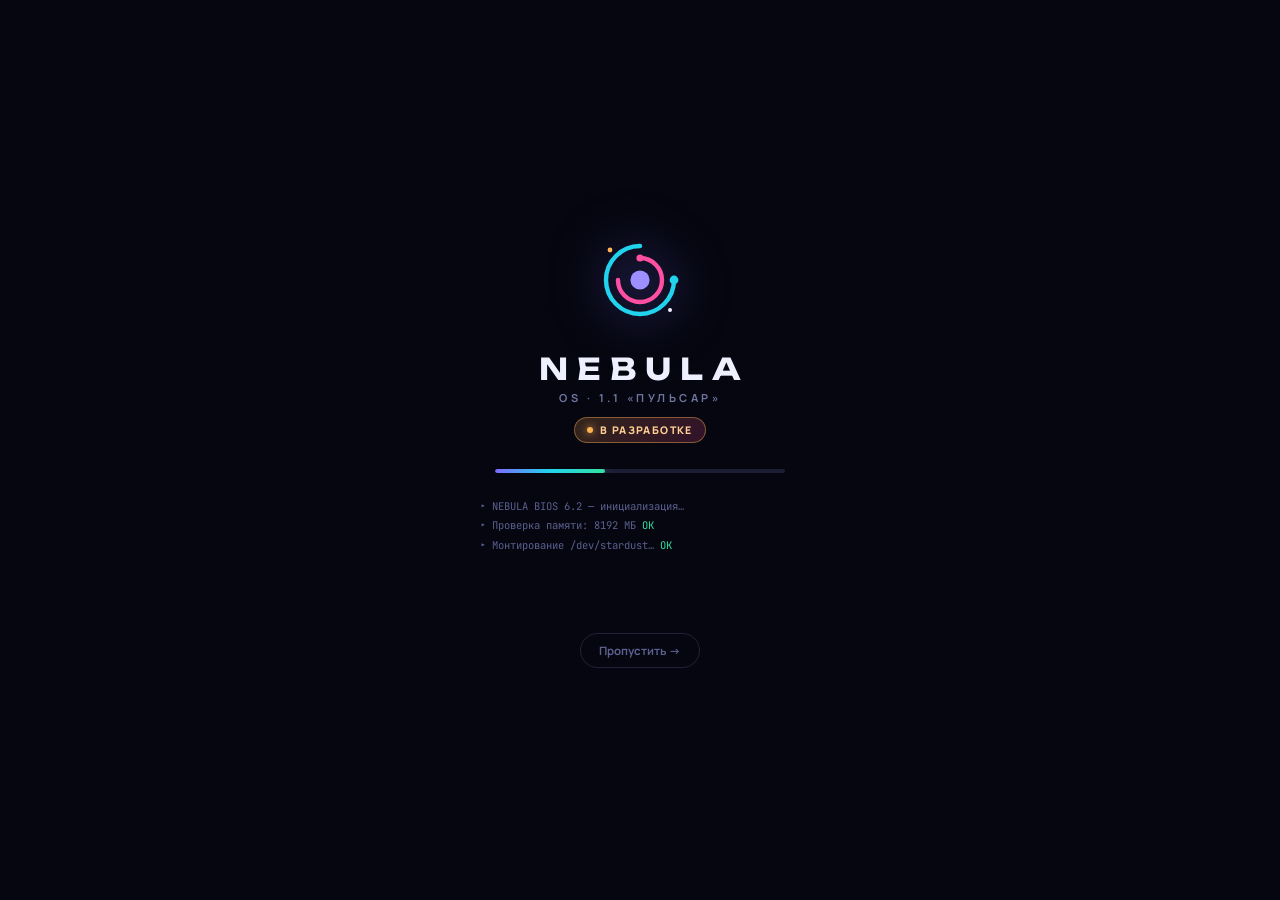
<file: index.html>
<!DOCTYPE html>
<html lang="ru" class="dark">
<head>
<meta charset="UTF-8">
<meta name="viewport" content="width=device-width, initial-scale=1.0, viewport-fit=cover, maximum-scale=1.0, user-scalable=no">
<title>NEBULA OS 1.1 — веб-операционная система</title>
<meta name="theme-color" content="#05060f">
<meta name="mobile-web-app-capable" content="yes">
<meta name="apple-mobile-web-app-capable" content="yes">
<meta name="apple-mobile-web-app-status-bar-style" content="black-translucent">
<meta name="apple-mobile-web-app-title" content="NEBULA">
<meta name="description" content="NEBULA OS — операционная система внутри браузера: окна, файлы, терминал, музыка и сапёр. Версия 1.1 в разработке.">
<link rel="manifest" href="manifest.webmanifest">
<link rel="apple-touch-icon" id="appleIcon" href="icons/nebula.svg">
<link rel="icon" href="data:image/svg+xml,%3Csvg xmlns='http://www.w3.org/2000/svg' viewBox='0 0 24 24'%3E%3Ccircle cx='12' cy='12' r='2.6' fill='%237c6bff'/%3E%3Cpath d='M20.5 12a8.5 8.5 0 1 1-8.5-8.5' stroke='%2322d3ee' stroke-width='1.6' fill='none' stroke-linecap='round'/%3E%3Cpath d='M12 6.5A5.5 5.5 0 1 1 6.5 12' stroke='%23ff4fa3' stroke-width='1.4' fill='none' stroke-linecap='round'/%3E%3C/svg%3E">
<link rel="preconnect" href="https://fonts.googleapis.com">
<link rel="preconnect" href="https://fonts.gstatic.com" crossorigin>
<link href="https://fonts.googleapis.com/css2?family=Unbounded:wght@300;500;700&family=Manrope:wght@400;500;600;700;800&family=JetBrains+Mono:wght@400;500;700&display=swap" rel="stylesheet">
<link rel="stylesheet" href="css/base.css">
<link rel="stylesheet" href="css/windows.css">
<link rel="stylesheet" href="css/shell.css">
<link rel="stylesheet" href="css/apps.css">
<link rel="stylesheet" href="css/terminal.css">
<link rel="stylesheet" href="css/updates.css">
<link rel="stylesheet" href="css/devbuild.css">
</head>
<body class="locked">

<canvas id="wallpaper"></canvas>
<div id="grain"></div>
<div id="vignette"></div>

<div id="desktop">
  <div id="desktopIcons"></div>
  <div id="widget">
    <div id="wTime">00:00</div>
    <div id="wDate"></div>
    <div class="wchips">
      <button class="wchip" id="wSound" title="Отключить весь звук"></button>
      <span class="wchip" id="wWifi"></span>
      <span class="wchip" id="wUptime"></span>
    </div>
  </div>
</div>

<div id="snapPreview"></div>
<div id="windows"></div>
<div id="toasts"></div>

<div id="taskbar">
  <button id="startBtn" aria-label="Меню Пуск" title="Пуск"></button>
  <button id="searchPill" aria-label="Поиск"></button>
  <div class="tb-sep"></div>
  <div id="dockApps"></div>
  <div class="tb-sep"></div>
  <div id="trayMusic">
    <span class="tm-dot"></span><span class="tm-name"></span>
    <button class="tm-btn" id="tmPlay" aria-label="Пауза/продолжить"></button>
    <button class="tm-btn" id="tmStop" aria-label="Остановить эфир"></button>
  </div>
  <button class="tray-btn dev-chip" id="devChip" data-pop="dev" aria-label="Версия в разработке"></button>
  <button class="tray-btn" id="trayFs" aria-label="Полноэкранный режим" title="Полный экран"></button>
  <button class="tray-btn" id="trayQuick" data-pop="quick" aria-label="Быстрые настройки"></button>
  <button class="tray-btn" id="trayBell" data-pop="notif" aria-label="Уведомления"><span id="bellBadge"></span></button>
  <button class="tray-btn" id="trayClock" data-pop="calendar" aria-label="Календарь"><span id="tbTime"></span><span id="tbDate"></span></button>
  <button id="showDesktop" title="Показать рабочий стол" aria-label="Показать рабочий стол"></button>
</div>

<div id="startMenu" role="menu" aria-label="Меню Пуск">
  <div class="sm-head">
    <div class="avatar"><div>🧑‍🚀</div></div>
    <div class="sm-user"><b id="smName">Космонавт</b><span>Локальная учётная запись · NEBULA</span></div>
    <button class="ibtn" id="smSettings" title="Настройки" aria-label="Настройки"></button>
  </div>
  <div class="sm-search"><span id="smSearchIcon"></span><input id="smSearch" type="text" placeholder="Поиск приложений и файлов…" autocomplete="off"></div>
  <div id="smBody"></div>
  <div class="sm-foot">
    <button class="pw-btn" id="smLock"></button>
    <div class="spacer"></div>
    <button class="pw-btn" id="smRestart"></button>
    <button class="pw-btn danger" id="smShutdown"></button>
  </div>
  <div class="sm-build" id="smBuild"></div>
  <button class="sm-dev" id="smDev" type="button"></button>
</div>

<div id="popover"></div>
<div id="contextMenu"></div>
<div id="dialogLayer"></div>

<div id="lockScreen" class="fullscreen">
  <div id="lockTime">00:00</div>
  <div id="lockDate"></div>
  <div class="lock-avatar"><div>🧑‍🚀</div></div>
  <div id="lockName">Космонавт</div>
  <button id="loginBtn">Войти в систему</button>
  <div class="lock-hint">Пароль не требуется — это ваш космос · Enter</div>
  <div class="lock-dev" id="lockDev"></div>
  <button id="lockFs" class="lock-fs" aria-label="Полноэкранный режим" title="Полный экран"></button>
  <div class="lock-power">
    <button id="lockRestart" title="Перезагрузка" aria-label="Перезагрузка"></button>
    <button id="lockShutdown" title="Выключение" aria-label="Выключение"></button>
  </div>
</div>

<div id="bootScreen" class="fullscreen">
  <svg class="boot-logo" viewBox="0 0 24 24" fill="none" stroke="currentColor" stroke-width="1.1" stroke-linecap="round">
    <circle cx="12" cy="12" r="2.4" fill="currentColor" stroke="none"/>
    <g class="orbit"><path d="M20.5 12a8.5 8.5 0 1 1-8.5-8.5" stroke="#22d3ee"/><circle cx="20.5" cy="12" r="1.1" fill="#22d3ee" stroke="none"/></g>
    <g class="orbit2"><path d="M12 6.5A5.5 5.5 0 1 1 6.5 12" stroke="#ff4fa3"/><circle cx="12" cy="6.5" r=".9" fill="#ff4fa3" stroke="none"/></g>
    <circle cx="4.5" cy="4.5" r=".6" fill="#ffb454" stroke="none"/><circle cx="19.5" cy="19.5" r=".5" fill="#eef0ff" stroke="none"/>
  </svg>
  <div class="boot-word">NEBULA</div>
  <div class="boot-sub" id="bootSub">OS · 1.1 «Пульсар»</div>
  <div class="boot-dev" id="bootDev"></div>
  <div class="boot-track"><div id="bootBar"></div></div>
  <div id="bootLog"></div>
  <button id="bootSkip">Пропустить →</button>
</div>

<div id="shutdownScreen" class="fullscreen">
  <button id="powerOn" aria-label="Включить"></button>
  <div class="sd-text">Питание отключено</div>
</div>

<noscript><div style="position:fixed;inset:0;z-index:99999;background:#05060f;color:#eef0ff;display:flex;align-items:center;justify-content:center;font-family:sans-serif;text-align:center;padding:24px">NEBULA OS требует включённый JavaScript.</div></noscript>

<script>
/* ES-модули не работают с file:// — показываем подсказку вместо пустого экрана */
if(location.protocol==='file:'){
  addEventListener('DOMContentLoaded',()=>{
    const b=document.getElementById('bootScreen');
    if(b)b.innerHTML='<div style="max-width:420px;text-align:center;font-family:Manrope,sans-serif;color:#eef0ff;padding:24px"><div style="font-size:40px;margin-bottom:14px">🛸</div><div style="font-weight:800;font-size:17px;margin-bottom:8px">Нужен локальный сервер</div><p style="color:#a6abd4;font-size:13px;line-height:1.7;margin-bottom:16px">NEBULA OS собрана на ES-модулях, а браузер блокирует их при открытии через file://. Запустите в папке проекта:</p><code style="display:block;background:#141631;border:1px solid rgba(151,161,255,.3);border-radius:10px;padding:12px;font-family:monospace;font-size:13px;color:#22d3ee">python3 -m http.server 8080</code><p style="color:#7076a3;font-size:12px;margin-top:14px">затем откройте http://localhost:8080</p></div>';
  });
}
</script>
<script type="module" src="js/main.js"></script>
</body>
</html>
</file>
<file: css/base.css>
/* NEBULA OS — токены, сброс, общие элементы управления */
:root{
  --bg:#05060f;
  --acc:#7c6bff; --acc-b:#ff4fa3; --acc-contrast:#fff; --acc-text:#9d8fff;
  --acc-12:rgba(124,107,255,.12); --acc-20:rgba(124,107,255,.2); --acc-35:rgba(124,107,255,.35);
  --acc2:#22d3ee; --mag:#ff4fa3; --amber:#ffb454; --green:#34e0a1; --red:#ff5470; --blue:#4f8dff; --lime:#a3e635;
  --text:#eef0ff; --dim:#a6abd4; --faint:#7076a3;
  --surface:rgba(17,19,40,.68); --surface2:rgba(30,33,66,.55);
  --solid:#141631; --solid2:#1c1f42;
  --border:rgba(151,161,255,.14); --border2:rgba(151,161,255,.3);
  --scrim:rgba(4,5,14,.55);
  --win:rgba(15,17,36,.8); --win-solid:#101228; --tb:rgba(13,15,32,.74);
  --shadow:0 24px 70px rgba(0,0,0,.55);
  --r:14px; --tb-h:56px; --work-bottom:76px;
  --sa-t:env(safe-area-inset-top,0px); --sa-r:env(safe-area-inset-right,0px);
  --sa-b:env(safe-area-inset-bottom,0px); --sa-l:env(safe-area-inset-left,0px);
  --f-ui:'Manrope',system-ui,-apple-system,'Segoe UI',sans-serif;
  --f-d:'Unbounded',var(--f-ui); --f-m:'JetBrains Mono',ui-monospace,'Cascadia Mono',Consolas,monospace;
}
html.light{
  --text:#191c38; --dim:#4c517c; --faint:#8a8fb5;
  --surface:rgba(250,250,255,.75); --surface2:rgba(228,231,252,.7);
  --solid:#f3f4ff; --solid2:#e7e9ff;
  --border:rgba(35,42,110,.14); --border2:rgba(35,42,110,.28);
  --scrim:rgba(23,26,60,.35);
  --win:rgba(248,249,255,.85); --win-solid:#f5f6ff; --tb:rgba(246,247,255,.8);
  --shadow:0 24px 60px rgba(25,30,80,.28);
}
html.eco{ --win:var(--win-solid); --tb:var(--solid); --surface:var(--solid); --surface2:var(--solid2); }
html.eco *{ backdrop-filter:none !important; -webkit-backdrop-filter:none !important; }
html.noanim *,html.noanim *::before,html.noanim *::after{ transition-duration:.01ms !important; animation-duration:.01ms !important; }

*{ margin:0; padding:0; box-sizing:border-box; scrollbar-width:thin; scrollbar-color:var(--acc) transparent; }
::-webkit-scrollbar{ width:10px; height:10px; }
::-webkit-scrollbar-track{ background:transparent; }
::-webkit-scrollbar-thumb{ background:linear-gradient(180deg,var(--acc),var(--acc2)); border-radius:8px; border:3px solid transparent; background-clip:padding-box; }
::-webkit-scrollbar-thumb:hover{ filter:brightness(1.25); border-width:2px; }
::-webkit-scrollbar-corner{ background:transparent; }

html,body{ height:100%; overflow:hidden; overscroll-behavior:none; }
body{ font-family:var(--f-ui); background:var(--bg); color:var(--text); font-size:14px; -webkit-font-smoothing:antialiased; user-select:none; -webkit-tap-highlight-color:transparent; touch-action:manipulation; }
body.dragging{ cursor:grabbing; }
body.dragging *{ user-select:none !important; }
.selectable, .selectable *{ user-select:text; }
button{ font-family:inherit; color:inherit; background:none; border:0; cursor:pointer; font-size:inherit; -webkit-tap-highlight-color:transparent; }
input,textarea,select{ font-family:inherit; color:inherit; }
:focus-visible{ outline:2px solid var(--acc); outline-offset:2px; border-radius:6px; }
img{ display:block; }
svg{ display:block; flex:none; }

.tile{ display:flex; align-items:center; justify-content:center; color:#fff; box-shadow:0 6px 18px rgba(0,0,0,.35), inset 0 1px 0 rgba(255,255,255,.25); border-radius:12px; }
.tile svg{ filter:drop-shadow(0 1px 2px rgba(0,0,0,.35)); }

/* элементы управления */
.btn{ display:inline-flex; align-items:center; justify-content:center; gap:7px; height:34px; padding:0 14px; border-radius:10px; background:var(--surface2); border:1px solid var(--border); font-size:12.5px; font-weight:700; color:var(--text); transition:filter .13s,transform .1s,border-color .13s; white-space:nowrap; }
.btn:hover{ filter:brightness(1.18); border-color:var(--border2); }
.btn:active{ transform:scale(.96); }
.btn:disabled{ opacity:.4; pointer-events:none; }
.btn.primary{ background:linear-gradient(135deg,var(--acc),var(--acc-b)); border:0; color:var(--acc-contrast); box-shadow:0 4px 16px var(--acc-20); }
.btn.danger{ background:rgba(255,84,112,.14); border-color:rgba(255,84,112,.35); color:var(--red); }
.btn.danger:hover{ background:rgba(255,84,112,.24); }
.btn.sm{ height:29px; padding:0 10px; font-size:11.5px; border-radius:8px; }
.ibtn{ width:31px; height:31px; flex:none; display:inline-flex; align-items:center; justify-content:center; border-radius:9px; color:var(--dim); border:1px solid transparent; transition:background .13s,color .13s; }
.ibtn:hover{ background:var(--surface2); color:var(--text); }
.ibtn.on{ background:var(--acc-20); color:var(--acc-text); border-color:var(--acc-35); }
.ibtn:disabled{ opacity:.35; pointer-events:none; }
.inp{ height:32px; padding:0 11px; border-radius:9px; background:var(--surface2); border:1px solid var(--border); outline:0; font-size:12.5px; color:var(--text); min-width:0; }
.inp:focus{ border-color:var(--acc-35); box-shadow:0 0 0 3px var(--acc-12); }
.inp::placeholder{ color:var(--faint); }
.sel{ height:32px; padding:0 28px 0 11px; border-radius:9px; background:var(--surface2) url("data:image/svg+xml,%3Csvg xmlns='http://www.w3.org/2000/svg' width='12' height='12' viewBox='0 0 24 24' fill='none' stroke='%23888fb8' stroke-width='2.5' stroke-linecap='round'%3E%3Cpath d='M6 9l6 6 6-6'/%3E%3C/svg%3E") no-repeat right 9px center; border:1px solid var(--border); outline:0; font-size:12.5px; font-weight:600; color:var(--text); appearance:none; -webkit-appearance:none; cursor:pointer; }
.sel:focus{ border-color:var(--acc-35); }
.sel option{ background:var(--solid); color:var(--text); }
input[type=range]{ -webkit-appearance:none; appearance:none; height:24px; background:transparent; cursor:pointer; --val:50%; }
input[type=range]::-webkit-slider-runnable-track{ height:6px; border-radius:3px; background:linear-gradient(90deg,var(--acc) var(--val),var(--border2) var(--val)); }
input[type=range]::-webkit-slider-thumb{ -webkit-appearance:none; width:16px; height:16px; margin-top:-5px; border-radius:50%; background:linear-gradient(135deg,var(--acc),var(--acc-b)); border:2px solid #fff; box-shadow:0 2px 8px rgba(0,0,0,.4); }
input[type=range]::-moz-range-track{ height:6px; border-radius:3px; background:var(--border2); }
input[type=range]::-moz-range-progress{ height:6px; border-radius:3px; background:var(--acc); }
input[type=range]::-moz-range-thumb{ width:13px; height:13px; border-radius:50%; background:var(--acc); border:2px solid #fff; }
.tgl{ position:relative; width:40px; height:22px; flex:none; cursor:pointer; display:inline-block; }
.tgl input{ position:absolute; opacity:0; width:100%; height:100%; cursor:pointer; margin:0; }
.tgl i{ position:absolute; inset:0; border-radius:11px; background:var(--border2); transition:background .18s; pointer-events:none; }
.tgl i::after{ content:''; position:absolute; top:3px; left:3px; width:16px; height:16px; border-radius:50%; background:#fff; transition:transform .18s cubic-bezier(.3,.8,.3,1.3); box-shadow:0 1px 4px rgba(0,0,0,.4); }
.tgl input:checked+i{ background:linear-gradient(135deg,var(--acc),var(--acc-b)); }
.tgl input:checked+i::after{ transform:translateX(18px); }
.tgl input:disabled+i{ opacity:.45; }
kbd{ font-family:var(--f-m); font-size:10.5px; font-weight:700; padding:2px 6px; border-radius:6px; background:var(--surface2); border:1px solid var(--border2); border-bottom-width:2.5px; color:var(--dim); white-space:nowrap; }
.seg{ display:flex; gap:2px; padding:3px; background:var(--surface2); border:1px solid var(--border); border-radius:10px; }
.seg button{ height:27px; min-width:31px; padding:0 9px; border-radius:7px; display:flex; align-items:center; justify-content:center; gap:5px; font-size:11.5px; font-weight:700; color:var(--faint); }
.seg button:hover{ color:var(--text); }
.seg button.on{ background:linear-gradient(135deg,var(--acc),var(--acc-b)); color:var(--acc-contrast); box-shadow:0 2px 8px var(--acc-20); }
.statusbar{ flex:none; display:flex; align-items:center; gap:12px; padding:5px 12px; border-top:1px solid var(--border); font-size:11px; font-weight:600; color:var(--faint); }
.statusbar .grow{ flex:1; }
.toolbar{ flex:none; display:flex; align-items:center; flex-wrap:wrap; gap:6px; padding:8px 10px; border-bottom:1px solid var(--border); }
.toolbar .grow{ flex:1; }
.spin{ animation:spin 1s linear infinite; }
@keyframes spin{ to{ transform:rotate(360deg);} }

@media (max-width:720px){
  :root{ --tb-h:54px; --work-bottom:70px; }
  input,textarea,select,.inp,.sel,.sm-search input,.term-inrow input{ font-size:16px !important; }
  .btn{ height:38px; }
  .btn.sm{ height:33px; }
  .ibtn{ width:35px; height:35px; }
  .tgl{ width:46px; height:26px; }
  .tgl i::after{ width:20px; height:20px; }
  .tgl input:checked+i::after{ transform:translateX(20px); }
}
</file>
<file: css/windows.css>
/* NEBULA OS — оконный менеджер */
#snapPreview{ position:fixed; z-index:5; border-radius:14px; border:2px solid var(--acc); background:var(--acc-12); backdrop-filter:blur(4px); opacity:0; pointer-events:none; transition:all .16s ease; box-shadow:0 0 40px var(--acc-20) inset; }
#snapPreview.on{ opacity:1; }

#windows{ position:fixed; inset:0; z-index:10; pointer-events:none; }
.window{ position:absolute; display:flex; flex-direction:column; pointer-events:auto; background:var(--win); backdrop-filter:blur(24px) saturate(1.5); -webkit-backdrop-filter:blur(24px) saturate(1.5); border:1px solid var(--border2); border-radius:var(--r); box-shadow:var(--shadow), inset 0 1px 0 rgba(255,255,255,.07); overflow:hidden; min-width:280px; min-height:180px; animation:winIn .24s cubic-bezier(.2,.9,.3,1.15); }
.window.focused{ border-color:var(--acc-35); box-shadow:var(--shadow),0 0 44px var(--acc-12), inset 0 1px 0 rgba(255,255,255,.08); }
@keyframes winIn{ from{ opacity:0; transform:scale(.92) translateY(16px);} to{ opacity:1; transform:none;} }
.window.closing{ animation:winOut .18s ease forwards; }
@keyframes winOut{ to{ opacity:0; transform:scale(.9) translateY(12px);} }
.window.rect-anim{ transition:left .22s cubic-bezier(.3,.8,.3,1), top .22s cubic-bezier(.3,.8,.3,1), width .22s cubic-bezier(.3,.8,.3,1), height .22s cubic-bezier(.3,.8,.3,1); }
.window.min-anim{ transition:transform .22s cubic-bezier(.5,0,.8,.4), opacity .2s ease; transform-origin:50% 100%; }
.window.min-pose{ transform:translateY(55vh) scale(.35); opacity:0; }
.titlebar{ height:40px; flex:none; display:flex; align-items:center; gap:9px; padding:0 6px 0 10px; border-bottom:1px solid var(--border); background:linear-gradient(180deg,rgba(255,255,255,.045),transparent); touch-action:none; }
.window:not(.focused) .titlebar .w-title{ color:var(--faint); }
.t-icon{ width:22px; height:22px; border-radius:7px; }
.w-title{ flex:1; font-size:12.5px; font-weight:700; color:var(--dim); white-space:nowrap; overflow:hidden; text-overflow:ellipsis; letter-spacing:.2px; }
.w-ctrl{ display:flex; gap:2px; }
.w-btn{ width:32px; height:30px; border-radius:8px; display:flex; align-items:center; justify-content:center; color:var(--dim); transition:background .12s,color .12s; }
.w-btn:hover{ background:var(--surface2); color:var(--text); }
.w-btn.close:hover{ background:var(--red); color:#fff; }
.win-body{ flex:1; display:flex; flex-direction:column; min-height:0; position:relative; }
.rz{ position:absolute; z-index:5; touch-action:none; }
.rz-e{ right:-2px; top:10px; bottom:10px; width:7px; cursor:ew-resize; }
.rz-s{ bottom:-2px; left:10px; right:10px; height:7px; cursor:ns-resize; }
.rz-se{ right:-2px; bottom:-2px; width:16px; height:16px; cursor:nwse-resize; }
.window.state-max .rz,.window.state-left .rz,.window.state-right .rz{ display:none; }
html.mobile .rz, html.mobile .w-btn.max{ display:none; }

@media (max-width:720px){
  .window{ border-radius:12px; }
}
</file>
<file: css/shell.css>
/* NEBULA OS — рабочий стол, панель задач, меню, экраны питания */
#wallpaper{ position:fixed; inset:0; width:100%; height:100%; z-index:0; }
#grain{ position:fixed; inset:0; z-index:1; pointer-events:none; opacity:.055; mix-blend-mode:overlay; }
#vignette{ position:fixed; inset:0; z-index:1; pointer-events:none; background:radial-gradient(ellipse at 50% 42%, transparent 55%, rgba(2,3,10,.55) 100%); }

#desktop{ position:fixed; inset:var(--sa-t) var(--sa-r) var(--work-bottom) var(--sa-l); z-index:2; }
body.locked #desktop, body.locked #taskbar, body.locked #windows{ visibility:hidden; }

#desktopIcons{ position:absolute; top:14px; left:12px; height:calc(100% - 24px); display:grid; grid-auto-flow:column; grid-template-rows:repeat(auto-fill,104px); grid-auto-columns:88px; gap:4px; align-content:start; justify-content:start; }
.dicon{ width:88px; height:104px; flex:0 0 auto; display:flex; flex-direction:column; align-items:center; justify-content:flex-start; gap:6px; padding:8px 4px 6px; border-radius:12px; border:1px solid transparent; overflow:hidden; transition:background .15s,border-color .15s,box-shadow .15s,transform .16s cubic-bezier(.2,.9,.3,1.25); }
.dicon:hover{ background:rgba(255,255,255,.1); transform:translateY(-2px); }
.dicon:hover .tile{ box-shadow:0 12px 28px rgba(0,0,0,.5), inset 0 1px 0 rgba(255,255,255,.32); }
.dicon:active{ transform:translateY(0) scale(.97); }
.dicon.sel{ background:var(--acc-20); border-color:var(--acc-35); box-shadow:0 0 0 1px var(--acc-20),0 8px 22px rgba(0,0,0,.28); }
.dicon:focus-visible{ outline:2px solid var(--acc); outline-offset:-2px; }
.dicon .tile{ flex:0 0 54px; width:54px; height:54px; min-width:54px; min-height:54px; border-radius:15px; transition:box-shadow .16s; }
.dicon>span:not(.tile){ flex:0 0 auto; font-size:12px; font-weight:600; color:#fff; text-align:center; line-height:1.25; text-shadow:0 1px 8px rgba(0,0,0,.95),0 0 3px rgba(0,0,0,.85); max-width:80px; max-height:30px; overflow:hidden; word-break:break-word; display:-webkit-box; -webkit-line-clamp:2; -webkit-box-orient:vertical; }
.tile.launching{ animation:tileLaunch .45s cubic-bezier(.2,.9,.3,1.4); }
@keyframes tileLaunch{ 0%{ transform:scale(1);} 30%{ transform:scale(.86);} 62%{ transform:scale(1.09); filter:brightness(1.35);} 100%{ transform:scale(1);} }
body.entered .dicon{ animation:iconIn .5s cubic-bezier(.2,.9,.3,1.2) backwards; animation-delay:calc(var(--i)*55ms); }
@keyframes iconIn{ from{ opacity:0; transform:translateY(14px) scale(.85);} to{ opacity:1; transform:none;} }
@keyframes fadeUp{ from{ opacity:0; transform:translateY(12px);} to{ opacity:1; transform:none;} }
@keyframes pulse{ 50%{ transform:scale(1.6); opacity:.6;} }

#widget{ position:absolute; top:22px; right:26px; text-align:right; pointer-events:none; }
body.entered #widget{ animation:fadeUp .8s .35s backwards; }
#wTime{ font-family:var(--f-d); font-weight:300; font-size:56px; letter-spacing:2px; color:#fff; opacity:.94; text-shadow:0 0 34px var(--acc-35),0 2px 14px rgba(0,0,0,.6); line-height:1.05; }
#wDate{ font-size:13px; font-weight:600; color:#cfd3ff; text-shadow:0 1px 8px rgba(0,0,0,.8); margin-top:2px; text-transform:capitalize; }
.wchips{ display:flex; gap:8px; justify-content:flex-end; margin-top:12px; }
.wchip{ pointer-events:auto; display:flex; align-items:center; gap:6px; padding:5px 11px; border-radius:999px; background:rgba(10,12,28,.55); border:1px solid rgba(255,255,255,.14); color:#dfe3ff; font-size:11px; font-weight:600; backdrop-filter:blur(8px); }
button.wchip:hover{ background:rgba(30,34,70,.7); border-color:var(--acc-35); }
.wchip.muted{ color:#8a90b8; }

/* панель задач */
#taskbar{ position:fixed; left:calc(10px + var(--sa-l)); right:calc(10px + var(--sa-r)); bottom:calc(10px + var(--sa-b)); height:var(--tb-h); z-index:9000; display:flex; align-items:center; gap:6px; padding:0 8px; background:var(--tb); backdrop-filter:blur(22px) saturate(1.5); -webkit-backdrop-filter:blur(22px) saturate(1.5); border:1px solid var(--border2); border-radius:16px; box-shadow:0 14px 44px rgba(0,0,0,.45), inset 0 1px 0 rgba(255,255,255,.07); }
body.entered #taskbar{ animation:tbIn .55s .15s cubic-bezier(.2,.9,.3,1.1) backwards; }
@keyframes tbIn{ from{ opacity:0; transform:translateY(70px);} to{ opacity:1; transform:none;} }
#startBtn{ width:44px; height:44px; border-radius:13px; display:flex; align-items:center; justify-content:center; background:linear-gradient(135deg,var(--acc),var(--acc-b)); color:var(--acc-contrast); box-shadow:0 4px 16px var(--acc-35), inset 0 1px 0 rgba(255,255,255,.3); transition:transform .18s,box-shadow .18s; flex:none; }
#startBtn:hover{ transform:scale(1.07) rotate(-4deg); box-shadow:0 6px 22px var(--acc-35); }
#startBtn:active{ transform:scale(.95); }
#startBtn.on{ outline:2px solid var(--acc-35); outline-offset:2px; }
#searchPill{ height:38px; width:190px; flex:none; display:flex; align-items:center; gap:8px; padding:0 13px; border-radius:19px; background:var(--surface2); border:1px solid var(--border); color:var(--faint); font-size:12px; font-weight:600; transition:border-color .15s; }
#searchPill:hover{ border-color:var(--acc-35); color:var(--dim); }
#dockApps{ flex:1; display:flex; align-items:center; gap:4px; overflow-x:auto; overflow-y:hidden; padding:2px; min-width:0; }
#dockApps::-webkit-scrollbar{ height:4px; }
.dock-app{ position:relative; width:44px; height:46px; flex:none; display:flex; align-items:center; justify-content:center; border-radius:12px; transition:background .13s,transform .13s; }
.dock-app:hover{ background:var(--surface2); transform:translateY(-3px); }
.dock-app:active{ transform:scale(.92); }
.dock-app .tile{ width:34px; height:34px; border-radius:10px; }
.dock-app::after{ content:''; position:absolute; bottom:1px; left:50%; transform:translateX(-50%); width:0; height:3px; border-radius:2px; background:var(--acc); box-shadow:0 0 8px var(--acc); transition:width .18s; }
.dock-app.running::after{ width:5px; }
.dock-app.active::after{ width:16px; }
.dock-app.minimized::after{ width:5px; background:var(--faint); box-shadow:none; }
.dock-app.active .tile{ box-shadow:0 0 0 2px var(--acc-35),0 6px 18px rgba(0,0,0,.35); }
.tb-sep{ width:1px; height:26px; background:var(--border2); flex:none; margin:0 3px; }
#trayMusic{ display:none; align-items:center; gap:7px; height:38px; padding:0 10px; border-radius:11px; background:var(--acc-12); border:1px solid var(--acc-20); flex:none; max-width:170px; }
#trayMusic.on{ display:flex; }
#trayMusic .tm-name{ font-size:11px; font-weight:700; color:var(--acc-text); white-space:nowrap; overflow:hidden; text-overflow:ellipsis; }
#trayMusic .tm-dot{ width:7px; height:7px; border-radius:50%; background:var(--acc); box-shadow:0 0 8px var(--acc); flex:none; }
#trayMusic.playing .tm-dot{ animation:pulse 1.1s ease-in-out infinite; }
.tm-btn{ width:26px; height:26px; border-radius:8px; display:flex; align-items:center; justify-content:center; color:var(--acc-text); }
.tm-btn:hover{ background:var(--acc-20); }
.tray-btn{ height:40px; display:flex; align-items:center; gap:8px; padding:0 10px; border-radius:11px; color:var(--dim); flex:none; transition:background .13s,color .13s,box-shadow .13s; position:relative; }
.tray-btn:hover{ background:var(--surface2); color:var(--text); }
#trayFs.on{ color:var(--acc-text); background:var(--acc-12); box-shadow:inset 0 0 0 1px var(--acc-20); }
#trayClock{ flex-direction:column; align-items:flex-end; justify-content:center; gap:0; padding:0 10px; line-height:1.25; }
#tbTime{ font-size:12.5px; font-weight:800; color:var(--text); font-variant-numeric:tabular-nums; }
#tbDate{ font-size:10.5px; font-weight:600; color:var(--faint); }
#bellBadge{ position:absolute; top:4px; right:4px; min-width:15px; height:15px; padding:0 4px; border-radius:8px; background:linear-gradient(135deg,var(--mag),var(--red)); color:#fff; font-size:9.5px; font-weight:800; display:flex; align-items:center; justify-content:center; box-shadow:0 2px 8px rgba(255,79,163,.5); }
#bellBadge:empty{ display:none; }
#showDesktop{ width:7px; height:38px; flex:none; border-left:1px solid var(--border2); border-radius:0 6px 6px 0; margin-left:2px; }
#showDesktop:hover{ background:var(--acc-20); }

/* меню Пуск */
#startMenu{ position:fixed; left:calc(10px + var(--sa-l)); bottom:calc(var(--work-bottom) + 8px); width:560px; max-width:calc(100vw - 20px - var(--sa-l) - var(--sa-r)); max-height:calc(100dvh - var(--work-bottom) - var(--sa-t) - 30px); z-index:9500; display:flex; flex-direction:column; background:var(--surface); backdrop-filter:blur(26px) saturate(1.6); -webkit-backdrop-filter:blur(26px) saturate(1.6); border:1px solid var(--border2); border-radius:20px; box-shadow:var(--shadow); padding:16px; opacity:0; visibility:hidden; transform:translateY(16px) scale(.98); transform-origin:bottom left; transition:.22s cubic-bezier(.2,.9,.3,1.1); }
#startMenu.open{ opacity:1; visibility:visible; transform:none; }
.sm-head{ display:flex; align-items:center; gap:11px; margin-bottom:13px; flex:none; }
.avatar{ width:42px; height:42px; border-radius:50%; background:conic-gradient(from 200deg,var(--acc),var(--acc2),var(--mag),var(--amber),var(--acc)); padding:2.5px; flex:none; }
.avatar>div{ width:100%; height:100%; border-radius:50%; background:var(--solid2); display:flex; align-items:center; justify-content:center; font-size:21px; }
.sm-user{ flex:1; min-width:0; }
.sm-user b{ font-size:14.5px; display:block; }
.sm-user span{ font-size:11px; color:var(--faint); font-weight:600; }
.sm-search{ display:flex; align-items:center; gap:9px; height:42px; flex:none; padding:0 14px; border-radius:12px; background:var(--surface2); border:1px solid var(--border); margin-bottom:12px; color:var(--faint); }
.sm-search:focus-within{ border-color:var(--acc-35); box-shadow:0 0 0 3px var(--acc-12); }
.sm-search input{ flex:1; min-width:0; background:none; border:0; outline:0; font-size:13.5px; color:var(--text); }
.sm-search input::placeholder{ color:var(--faint); }
#smBody{ flex:1; overflow-y:auto; min-height:0; padding-right:4px; }
.sm-label{ font-size:10.5px; font-weight:800; letter-spacing:1.4px; text-transform:uppercase; color:var(--faint); margin:10px 4px 8px; }
.sm-grid{ display:grid; grid-template-columns:repeat(4,1fr); gap:4px; }
.sm-tile{ display:flex; flex-direction:column; align-items:center; gap:7px; padding:11px 4px 9px; border-radius:13px; transition:background .13s,transform .13s; }
.sm-tile:hover,.sm-tile.kbd{ background:var(--surface2); transform:translateY(-2px); }
.sm-tile .tile{ width:50px; height:50px; border-radius:14px; flex:none; }
.sm-tile span{ font-size:11.5px; font-weight:600; color:var(--dim); text-align:center; line-height:1.2; }
.sm-file{ display:flex; align-items:center; gap:10px; width:100%; padding:8px 10px; border-radius:11px; text-align:left; transition:background .13s; }
.sm-file:hover,.sm-file.kbd{ background:var(--surface2); }
.sm-file .fi{ width:32px; height:32px; border-radius:9px; flex:none; display:flex; align-items:center; justify-content:center; color:#fff; }
.sm-file .ft{ flex:1; min-width:0; }
.sm-file .ft b{ font-size:12.5px; font-weight:700; display:block; white-space:nowrap; overflow:hidden; text-overflow:ellipsis; }
.sm-file .ft span{ font-size:10.5px; color:var(--faint); }
.sm-file time{ font-size:10.5px; color:var(--faint); flex:none; }
.sm-empty{ padding:26px 10px; text-align:center; color:var(--faint); font-size:12.5px; }
.sm-foot{ display:flex; align-items:center; gap:6px; margin-top:12px; padding-top:12px; border-top:1px solid var(--border); flex:none; }
.sm-foot .spacer{ flex:1; }
.pw-btn{ display:flex; align-items:center; gap:7px; padding:8px 12px; border-radius:10px; font-size:12px; font-weight:700; color:var(--dim); transition:background .13s,color .13s; }
.pw-btn:hover{ background:var(--surface2); color:var(--text); }
.pw-btn.danger:hover{ background:rgba(255,84,112,.16); color:var(--red); }

/* всплывающие панели */
#popover{ position:fixed; bottom:calc(var(--work-bottom) + 8px); right:calc(10px + var(--sa-r)); width:330px; max-width:calc(100vw - 20px - var(--sa-l) - var(--sa-r)); z-index:9500; background:var(--surface); backdrop-filter:blur(26px) saturate(1.6); -webkit-backdrop-filter:blur(26px) saturate(1.6); border:1px solid var(--border2); border-radius:18px; box-shadow:var(--shadow); padding:15px; opacity:0; visibility:hidden; transform:translateY(14px); transition:.2s cubic-bezier(.2,.9,.3,1.1); max-height:calc(100dvh - var(--work-bottom) - var(--sa-t) - 30px); overflow-y:auto; }
#popover.open{ opacity:1; visibility:visible; transform:none; }
.pop-title{ font-family:var(--f-d); font-size:12px; font-weight:500; letter-spacing:1px; margin-bottom:12px; display:flex; align-items:center; justify-content:space-between; }
.qrow{ display:flex; align-items:center; gap:11px; padding:10px 8px; border-radius:12px; }
.qrow:hover{ background:var(--surface2); }
.qrow .qi{ width:34px; height:34px; border-radius:10px; background:var(--acc-12); color:var(--acc-text); display:flex; align-items:center; justify-content:center; flex:none; }
.qrow .qt{ flex:1; min-width:0; }
.qrow .qt b{ font-size:12.5px; display:block; }
.qrow .qt span{ font-size:11px; color:var(--faint); line-height:1.35; display:block; }
.net-item{ display:flex; align-items:center; gap:10px; width:100%; padding:9px 10px; border-radius:10px; font-size:12.5px; font-weight:600; color:var(--dim); text-align:left; }
.net-item:hover{ background:var(--surface2); }
.net-item.cur{ color:var(--acc-text); background:var(--acc-12); }
.net-item .lock{ margin-left:auto; color:var(--faint); }
.cal-head{ display:flex; align-items:center; gap:6px; margin-bottom:10px; }
.cal-head b{ flex:1; font-family:var(--f-d); font-size:13px; font-weight:500; text-transform:capitalize; }
.cal-grid{ display:grid; grid-template-columns:repeat(7,1fr); gap:2px; }
.cal-dow{ font-size:10px; font-weight:800; color:var(--faint); text-align:center; padding:5px 0; text-transform:uppercase; }
.cal-day{ aspect-ratio:1; display:flex; align-items:center; justify-content:center; border-radius:9px; font-size:12px; font-weight:600; color:var(--dim); font-variant-numeric:tabular-nums; }
.cal-day:hover{ background:var(--surface2); }
.cal-day.out{ color:var(--faint); opacity:.45; }
.cal-day.today{ background:linear-gradient(135deg,var(--acc),var(--acc-b)); color:var(--acc-contrast); font-weight:800; box-shadow:0 3px 12px var(--acc-35); }
.notif-item{ display:flex; gap:10px; padding:10px; border-radius:12px; transition:background .13s; }
.notif-item:hover{ background:var(--surface2); }
.notif-item .ni{ width:30px; height:30px; border-radius:9px; flex:none; display:flex; align-items:center; justify-content:center; }
.notif-item .nt{ flex:1; min-width:0; }
.notif-item .nt b{ font-size:12.5px; display:block; }
.notif-item .nt p{ font-size:11.5px; color:var(--dim); line-height:1.45; margin-top:2px; word-wrap:break-word; }
.notif-item .nt time{ font-size:10px; color:var(--faint); }
.notif-act{ font-size:11.5px; font-weight:800; color:var(--acc-text); margin-top:5px; padding:3px 0; }
.notif-act:hover{ text-decoration:underline; }
.ni.info{ background:rgba(79,141,255,.16); color:var(--blue); }
.ni.success{ background:rgba(52,224,161,.15); color:var(--green); }
.ni.warn{ background:rgba(255,180,84,.15); color:var(--amber); }
.ni.error{ background:rgba(255,84,112,.15); color:var(--red); }

/* тосты */
#toasts{ position:fixed; top:calc(14px + var(--sa-t)); right:calc(14px + var(--sa-r)); z-index:9800; display:flex; flex-direction:column; gap:10px; width:350px; max-width:calc(100vw - 24px - var(--sa-l) - var(--sa-r)); pointer-events:none; }
.toast{ pointer-events:auto; position:relative; display:flex; gap:11px; padding:13px 12px 15px; background:var(--surface); backdrop-filter:blur(22px) saturate(1.5); -webkit-backdrop-filter:blur(22px) saturate(1.5); border:1px solid var(--border2); border-radius:14px; box-shadow:0 14px 40px rgba(0,0,0,.4); overflow:hidden; animation:toastIn .3s cubic-bezier(.2,.9,.3,1.2); }
.toast.out{ animation:toastOut .22s ease forwards; }
@keyframes toastIn{ from{ opacity:0; transform:translateX(40px) scale(.95);} to{ opacity:1; transform:none;} }
@keyframes toastOut{ to{ opacity:0; transform:translateX(40px) scale(.95);} }
.toast .ni{ width:32px; height:32px; border-radius:10px; flex:none; display:flex; align-items:center; justify-content:center; }
.toast .tt{ flex:1; min-width:0; }
.toast .tt b{ font-size:13px; display:block; }
.toast .tt p{ font-size:12px; color:var(--dim); line-height:1.45; margin-top:2px; word-wrap:break-word; }
.toast .t-act{ font-size:12px; font-weight:800; color:var(--acc-text); margin-top:6px; padding:4px 0; }
.toast .t-act:hover{ text-decoration:underline; }
.toast .t-x{ width:24px; height:24px; border-radius:7px; flex:none; display:flex; align-items:center; justify-content:center; color:var(--faint); }
.toast .t-x:hover{ background:var(--surface2); color:var(--text); }
.toast .t-bar{ position:absolute; left:0; bottom:0; height:2.5px; width:100%; transform-origin:left; animation:tbar linear forwards; }
@keyframes tbar{ from{ transform:scaleX(1);} to{ transform:scaleX(0);} }
.toast.info .t-bar{ background:var(--blue); } .toast.success .t-bar{ background:var(--green); }
.toast.warn .t-bar{ background:var(--amber); } .toast.error .t-bar{ background:var(--red); }

/* контекстное меню */
#contextMenu{ position:fixed; z-index:9700; min-width:210px; max-width:calc(100vw - 12px); background:var(--solid); border:1px solid var(--border2); border-radius:13px; box-shadow:var(--shadow); padding:5px; display:none; animation:ctxIn .13s ease; }
#contextMenu.open{ display:block; }
@keyframes ctxIn{ from{ opacity:0; transform:scale(.95);} to{ opacity:1; transform:none;} }
.ctx-item{ display:flex; align-items:center; gap:10px; width:100%; padding:8px 11px; border-radius:9px; font-size:12.5px; font-weight:600; color:var(--dim); text-align:left; }
.ctx-item svg{ color:var(--faint); }
.ctx-item:hover{ background:var(--acc-12); color:var(--text); }
.ctx-item:hover svg{ color:var(--acc-text); }
.ctx-item.danger{ color:var(--red); } .ctx-item.danger svg{ color:var(--red); }
.ctx-item.danger:hover{ background:rgba(255,84,112,.13); }
.ctx-item.dis{ opacity:.4; pointer-events:none; }
.ctx-item kbd{ margin-left:auto; }
.ctx-sep{ height:1px; background:var(--border); margin:4px 8px; }

/* диалоги */
#dialogLayer{ position:fixed; inset:0; z-index:9600; display:none; align-items:center; justify-content:center; background:var(--scrim); backdrop-filter:blur(6px); padding:calc(16px + var(--sa-t)) calc(16px + var(--sa-r)) calc(16px + var(--sa-b)) calc(16px + var(--sa-l)); }
#dialogLayer.open{ display:flex; }
.dialog{ width:390px; max-width:100%; max-height:100%; overflow-y:auto; background:var(--solid); border:1px solid var(--border2); border-radius:18px; box-shadow:var(--shadow); padding:20px; animation:winIn .22s cubic-bezier(.2,.9,.3,1.15); }
.dialog h3{ font-family:var(--f-d); font-size:14.5px; font-weight:500; margin-bottom:8px; }
.dialog p{ font-size:13px; color:var(--dim); line-height:1.55; }
.dialog input{ width:100%; margin-top:12px; height:40px; padding:0 13px; border-radius:11px; background:var(--surface2); border:1px solid var(--border2); outline:0; font-size:13.5px; }
.dialog input:focus{ border-color:var(--acc); box-shadow:0 0 0 3px var(--acc-12); }
.dlg-actions{ display:flex; justify-content:flex-end; flex-wrap:wrap; gap:8px; margin-top:18px; }

/* экраны загрузки / блокировки / выключения.
   Все дети — flex:none: колонка не имеет права сплющивать аватар и кнопки. */
.fullscreen{ position:fixed; inset:0; display:flex; flex-direction:column; align-items:center; justify-content:center; }
.fullscreen>*{ flex:none; }

#bootScreen{ z-index:10000; background:#05060f; gap:0; overflow-y:auto; transition:opacity .5s ease; padding:calc(var(--sa-t) + 10px) calc(var(--sa-r) + 12px) calc(var(--sa-b) + 10px) calc(var(--sa-l) + 12px); }
#bootScreen.hide{ opacity:0; pointer-events:none; }
.boot-logo{ width:96px; height:96px; flex:none; color:#9d8fff; filter:drop-shadow(0 0 26px rgba(124,107,255,.6)); }
.boot-logo .orbit{ animation:spin 7s linear infinite; transform-origin:center; }
.boot-logo .orbit2{ animation:spin 11s linear infinite reverse; transform-origin:center; }
.boot-word{ font-family:var(--f-d); font-size:30px; font-weight:700; letter-spacing:9px; margin:22px 0 3px; color:#eef0ff; text-indent:9px; flex:none; }
.boot-sub{ font-size:11px; font-weight:700; letter-spacing:3.5px; color:#7076a3; text-transform:uppercase; margin-bottom:30px; text-align:center; flex:none; }
.boot-track{ width:290px; max-width:76vw; height:4px; flex:none; border-radius:2px; background:rgba(151,161,255,.15); overflow:hidden; }
#bootBar{ height:100%; width:0%; border-radius:2px; background:linear-gradient(90deg,#7c6bff,#22d3ee,#34e0a1); box-shadow:0 0 14px rgba(124,107,255,.8); transition:width .25s ease; }
#bootLog{ width:320px; max-width:86vw; height:118px; flex:none; overflow:hidden; margin-top:24px; font-family:var(--f-m); font-size:10.5px; line-height:1.85; color:#5b6090; }
#bootLog div{ animation:fadeUp .3s ease; } #bootLog .ok{ color:#34e0a1; }
/* в потоке, а не absolute — больше никогда не наедет на лог */
#bootSkip{ flex:none; margin-top:18px; font-size:11.5px; font-weight:700; color:#5b6090; padding:9px 18px; border-radius:999px; border:1px solid rgba(151,161,255,.18); }
#bootSkip:hover{ color:#a6abd4; border-color:rgba(151,161,255,.4); }

#lockScreen{ z-index:9900; background:rgba(5,6,15,.45); backdrop-filter:blur(30px) saturate(1.3); -webkit-backdrop-filter:blur(30px) saturate(1.3); display:none; overflow-y:auto; padding:calc(var(--sa-t) + 12px) calc(var(--sa-r) + 12px) calc(var(--sa-b) + 12px) calc(var(--sa-l) + 12px); }
#lockScreen.on{ display:flex; }
#lockTime{ font-family:var(--f-d); font-weight:300; font-size:84px; color:#fff; letter-spacing:3px; text-shadow:0 0 50px rgba(124,107,255,.5); line-height:1; flex:none; }
#lockDate{ font-size:15px; font-weight:600; color:#cfd3ff; margin:10px 0 44px; text-transform:capitalize; text-align:center; flex:none; }
.lock-avatar{ width:92px; height:92px; min-width:92px; min-height:92px; flex:none; border-radius:50%; background:conic-gradient(from 200deg,#7c6bff,#22d3ee,#ff4fa3,#ffb454,#7c6bff); padding:3.5px; animation:spin 9s linear infinite; }
.lock-avatar>div{ width:100%; height:100%; border-radius:50%; background:#141631; display:flex; align-items:center; justify-content:center; font-size:44px; animation:spin 9s linear infinite reverse; }
#lockName{ font-size:18px; font-weight:800; color:#fff; margin:15px 0 20px; flex:none; }
#loginBtn{ height:46px; flex:none; padding:0 34px; border-radius:23px; background:linear-gradient(135deg,#7c6bff,#ff4fa3); color:#fff; font-size:14px; font-weight:800; display:flex; align-items:center; gap:9px; box-shadow:0 10px 34px rgba(124,107,255,.45); transition:transform .16s,box-shadow .16s; }
#loginBtn:hover{ transform:scale(1.05); box-shadow:0 14px 44px rgba(124,107,255,.6); }
.lock-hint{ font-size:11.5px; color:#8a90c0; margin-top:15px; font-weight:600; text-align:center; flex:none; }
.lock-fs{ position:absolute; bottom:calc(26px + var(--sa-b)); left:calc(28px + var(--sa-l)); width:44px; height:44px; border-radius:50%; background:rgba(20,22,49,.6); border:1px solid rgba(151,161,255,.22); color:#a6abd4; display:flex; align-items:center; justify-content:center; transition:color .15s,border-color .15s,background .15s; }
.lock-fs:hover{ color:#fff; border-color:rgba(151,161,255,.5); }
.lock-fs.on{ color:#0b0d1f; background:linear-gradient(135deg,#7c6bff,#22d3ee); border-color:transparent; box-shadow:0 6px 22px rgba(124,107,255,.5); }
.lock-power{ position:absolute; bottom:calc(26px + var(--sa-b)); right:calc(28px + var(--sa-r)); display:flex; gap:9px; }
.lock-power button{ width:44px; height:44px; flex:none; border-radius:50%; background:rgba(20,22,49,.6); border:1px solid rgba(151,161,255,.22); color:#a6abd4; display:flex; align-items:center; justify-content:center; }
.lock-power button:hover{ color:#fff; border-color:rgba(151,161,255,.5); }

#shutdownScreen{ z-index:10000; background:#020308; display:none; padding:var(--sa-t) var(--sa-r) var(--sa-b) var(--sa-l); }
#shutdownScreen.on{ display:flex; }
#powerOn{ width:86px; height:86px; flex:none; border-radius:50%; border:2px solid rgba(151,161,255,.3); color:#9d8fff; display:flex; align-items:center; justify-content:center; box-shadow:0 0 40px rgba(124,107,255,.25), inset 0 0 24px rgba(124,107,255,.12); transition:transform .2s,box-shadow .2s; }
#powerOn:hover{ transform:scale(1.08); box-shadow:0 0 70px rgba(124,107,255,.5), inset 0 0 30px rgba(124,107,255,.25); }
.sd-text{ margin-top:22px; font-size:12px; font-weight:700; letter-spacing:2.5px; text-transform:uppercase; color:#5b6090; flex:none; }

/* компактный режим там, где Fullscreen API недоступен */
html.pseudo-fs #taskbar{ left:calc(4px + var(--sa-l)); right:calc(4px + var(--sa-r)); bottom:calc(4px + var(--sa-b)); border-radius:14px; }
html.pseudo-fs #startMenu{ left:calc(4px + var(--sa-l)); }
html.pseudo-fs #popover{ right:calc(4px + var(--sa-r)); }
html.standalone #trayFs{ display:none; }

@media (max-width:1000px){ #searchPill{ display:none; } #widget{ display:none; } }
@media (max-width:720px){
  #taskbar{ left:calc(6px + var(--sa-l)); right:calc(6px + var(--sa-r)); bottom:calc(6px + var(--sa-b)); padding:0 6px; gap:4px; }
  #startMenu{ left:calc(6px + var(--sa-l)); right:calc(6px + var(--sa-r)); width:auto; max-width:none; max-height:calc(100dvh - var(--work-bottom) - var(--sa-t) - 16px); }
  .sm-grid{ grid-template-columns:repeat(4,1fr); }
  #popover{ right:calc(6px + var(--sa-r)); left:calc(6px + var(--sa-l)); width:auto; max-width:none; }
  #toasts{ left:calc(6px + var(--sa-l)); right:calc(6px + var(--sa-r)); top:calc(8px + var(--sa-t)); width:auto; }
  #desktopIcons{ height:auto; width:calc(100% - 20px); grid-auto-flow:row; grid-template-rows:none; grid-template-columns:repeat(auto-fill,76px); grid-auto-columns:auto; }
  .dicon{ width:76px; height:96px; }
  .dicon .tile{ flex-basis:46px; width:46px; height:46px; min-width:46px; min-height:46px; }
  #lockTime{ font-size:56px; }
  #lockDate{ margin-bottom:34px; }
  #trayMusic .tm-name{ display:none; }
  .tray-btn{ padding:0 7px; height:42px; }
  #showDesktop{ display:none; }
  .lock-fs,.lock-power button{ width:46px; height:46px; }
}
@media (max-width:420px){
  #tbDate{ display:none; }
  #trayClock{ padding:0 6px; }
  .tray-btn{ padding:0 6px; }
  #startBtn{ width:42px; height:42px; }
}

/* низкий экран = телефон в горизонтали: всё уменьшается, но ничего не сжимается */
@media (max-height:620px){
  .boot-logo{ width:60px; height:60px; }
  .boot-word{ font-size:22px; letter-spacing:6px; text-indent:6px; margin:12px 0 2px; }
  .boot-sub{ font-size:9.5px; letter-spacing:2.4px; margin-bottom:16px; }
  .boot-track{ width:240px; }
  #bootLog{ height:64px; margin-top:12px; font-size:9.5px; line-height:1.7; }
  #bootSkip{ margin-top:12px; padding:7px 15px; font-size:11px; }
  #lockTime{ font-size:50px; letter-spacing:2px; }
  #lockDate{ font-size:12.5px; margin:6px 0 16px; }
  .lock-avatar{ width:62px; height:62px; min-width:62px; min-height:62px; padding:3px; }
  .lock-avatar>div{ font-size:29px; }
  #lockName{ font-size:15px; margin:9px 0 13px; }
  #loginBtn{ height:42px; padding:0 26px; font-size:13px; }
  .lock-hint{ font-size:10.5px; margin-top:9px; }
  .lock-fs,.lock-power button{ width:40px; height:40px; }
  .lock-fs{ bottom:calc(12px + var(--sa-b)); left:calc(14px + var(--sa-l)); }
  .lock-power{ bottom:calc(12px + var(--sa-b)); right:calc(14px + var(--sa-r)); gap:7px; }
  #powerOn{ width:66px; height:66px; }
  .sd-text{ margin-top:14px; font-size:11px; }
}
@media (max-height:430px){
  #bootScreen{ justify-content:flex-start; }
  .boot-logo{ width:46px; height:46px; }
  .boot-word{ font-size:18px; margin:8px 0 2px; }
  .boot-sub{ margin-bottom:10px; }
  #bootLog{ height:48px; margin-top:9px; }
  #bootSkip{ margin-top:9px; }
  #lockTime{ font-size:38px; }
  #lockDate{ margin:4px 0 10px; }
  .lock-avatar{ width:50px; height:50px; min-width:50px; min-height:50px; }
  .lock-avatar>div{ font-size:23px; }
  #lockName{ margin:7px 0 10px; font-size:14px; }
  #loginBtn{ height:38px; font-size:12.5px; }
  .lock-hint{ display:none; }
}
</file>
<file: css/apps.css>
/* NEBULA OS — приложения */

/* Проводник */
.exp{ flex:1; display:flex; min-height:0; min-width:0; }
.exp-side{ width:168px; flex:none; border-right:1px solid var(--border); padding:8px; overflow-y:auto; display:flex; flex-direction:column; gap:2px; }
.exp-nav{ display:flex; align-items:center; gap:9px; padding:8px 10px; border-radius:9px; font-size:12.5px; font-weight:600; color:var(--dim); text-align:left; width:100%; }
.exp-nav svg{ color:var(--faint); }
.exp-nav:hover{ background:var(--surface2); }
.exp-nav.on{ background:var(--acc-12); color:var(--acc-text); }
.exp-nav.on svg{ color:var(--acc-text); }
.exp-main{ flex:1; display:flex; flex-direction:column; min-width:0; }
.crumbs{ display:flex; align-items:center; gap:2px; flex:1; min-width:120px; overflow-x:auto; height:32px; padding:0 8px; border-radius:9px; background:var(--surface2); border:1px solid var(--border); }
.crumbs::-webkit-scrollbar{ height:3px; }
.crumb{ font-size:12px; font-weight:700; color:var(--dim); padding:4px 7px; border-radius:7px; white-space:nowrap; }
.crumb:hover{ background:var(--acc-12); color:var(--acc-text); }
.crumb:last-child{ color:var(--text); }
.crumb-sep{ color:var(--faint); font-size:11px; }
.exp-items{ flex:1; overflow-y:auto; overflow-x:hidden; padding:12px; align-content:flex-start; }

/* плитка: фиксированная геометрия ячейки — подсветка выделения всегда
   накрывает и иконку, и подпись, а имя никогда не схлопывается в ноль */
.exp-items.grid{ display:grid; grid-template-columns:repeat(auto-fill,minmax(96px,1fr)); grid-auto-rows:106px; gap:6px; align-items:stretch; justify-items:stretch; }
.exp-items.list{ display:flex; flex-direction:column; gap:2px; }
.fitem{ position:relative; height:100%; min-width:0; min-height:0; display:flex; flex-direction:column; align-items:center; justify-content:flex-start; gap:7px; padding:10px 6px 8px; border-radius:12px; border:1px solid transparent; overflow:hidden; transition:background .12s,border-color .12s; }
.fitem:hover{ background:var(--surface2); }
.fitem.sel{ background:var(--acc-12); border-color:var(--acc-35); }
.fitem:focus-visible{ outline:2px solid var(--acc); outline-offset:-2px; }
.fitem .fi{ flex:0 0 46px; width:46px; height:46px; min-width:46px; min-height:46px; border-radius:13px; display:flex; align-items:center; justify-content:center; color:#fff; box-shadow:0 4px 12px rgba(0,0,0,.3), inset 0 1px 0 rgba(255,255,255,.25); }
.fitem .fi.thumb{ flex:0 0 48px; width:64px; height:48px; min-width:64px; min-height:48px; border-radius:9px; overflow:hidden; box-shadow:0 4px 12px rgba(0,0,0,.4); }
.fitem .fi.thumb img{ width:100%; height:100%; object-fit:cover; }
.fitem .fname{ flex:0 0 auto; width:100%; min-height:15px; max-height:30px; font-size:11.5px; font-weight:600; text-align:center; line-height:1.3; color:var(--text); word-break:break-word; overflow:hidden; display:-webkit-box; -webkit-line-clamp:2; -webkit-box-orient:vertical; }
.exp-items.list .fitem{ flex-direction:row; height:auto; padding:6px 10px; gap:11px; }
.exp-items.list .fitem .fi{ flex:0 0 32px; width:32px; height:32px; min-width:32px; min-height:32px; border-radius:9px; }
.exp-items.list .fitem .fi.thumb{ flex:0 0 32px; width:44px; height:32px; min-width:44px; min-height:32px; }
.exp-items.list .fname{ flex:1 1 auto; width:auto; min-height:0; max-height:none; text-align:left; -webkit-line-clamp:1; font-size:12.5px; }
.exp-items.list .fmeta{ font-size:11px; color:var(--faint); flex:none; }
.rename-inp{ flex:0 0 auto; width:100%; height:22px; min-width:0; font-size:11.5px; text-align:center; padding:2px 5px; border-radius:6px; background:var(--solid); border:1px solid var(--acc); outline:0; color:var(--text); }
.exp-empty{ grid-column:1/-1; display:flex; flex-direction:column; align-items:center; gap:10px; padding:44px 16px; color:var(--faint); text-align:center; }
.exp-empty .big{ font-size:38px; }
.exp-empty b{ color:var(--dim); font-size:13.5px; }
.exp-empty span{ font-size:12px; max-width:280px; line-height:1.5; }

/* Терминал: горизонтальная прокрутка запрещена, input умеет сжиматься */
.term{ flex:1; display:flex; flex-direction:column; min-height:0; min-width:0; overflow:hidden; background:#0a0c1c; color:#dbe4ff; font-family:var(--f-m); font-size:12.5px; line-height:1.65; }
.term-out{ flex:1; min-width:0; overflow-y:auto; overflow-x:hidden; padding:12px 14px 4px; white-space:pre-wrap; word-break:break-word; overflow-wrap:anywhere; }
.term-out .p-user{ color:#34e0a1; font-weight:700; } .term-out .p-path{ color:#22d3ee; font-weight:700; }
.term-out .ok{ color:#34e0a1; } .term-out .err{ color:#ff5470; } .term-out .info{ color:#22d3ee; }
.term-out .dim{ color:#6b7099; } .term-out .warn{ color:#ffb454; } .term-out .acc{ color:#9d8fff; }
.term-out .dir{ color:#22d3ee; font-weight:700; }
.term-inrow{ display:flex; align-items:center; gap:0; min-width:0; padding:2px 14px 12px; flex:none; }
.term-ps{ flex:none; white-space:pre; }
.term-inrow input{ flex:1 1 0; min-width:0; width:100%; background:none; border:0; outline:0; color:#dbe4ff; font:inherit; caret-color:#22d3ee; padding:0; }
.term pre{ font:inherit; }

/* Блокнот */
.ed-area{ flex:1; min-width:0; background:transparent; border:0; outline:0; resize:none; padding:16px 18px; font-family:var(--f-m); font-size:13px; line-height:1.75; color:var(--text); }
.ed-preview{ flex:1; overflow-y:auto; overflow-x:hidden; padding:18px 22px; font-size:13.5px; line-height:1.7; }
.ed-preview h1{ font-family:var(--f-d); font-size:20px; font-weight:500; margin:14px 0 10px; }
.ed-preview h2{ font-family:var(--f-d); font-size:16px; font-weight:500; margin:14px 0 8px; color:var(--acc-text); }
.ed-preview h3{ font-size:14px; font-weight:800; margin:12px 0 6px; }
.ed-preview p{ margin:7px 0; color:var(--dim); }
.ed-preview ul{ margin:7px 0 7px 20px; color:var(--dim); }
.ed-preview li{ margin:3px 0; }
.ed-preview li::marker{ color:var(--acc); }
.ed-preview code{ font-family:var(--f-m); font-size:12px; background:var(--surface2); padding:1.5px 6px; border-radius:6px; color:var(--acc-text); }
.ed-preview pre{ background:#0a0c1c; color:#dbe4ff; padding:12px 14px; border-radius:10px; overflow-x:auto; margin:9px 0; font-family:var(--f-m); font-size:12px; line-height:1.6; }
.ed-preview blockquote{ border-left:3px solid var(--acc); padding:4px 14px; margin:9px 0; color:var(--dim); background:var(--acc-12); border-radius:0 9px 9px 0; }
.ed-preview hr{ border:0; height:1px; background:var(--border2); margin:14px 0; }
.ed-preview b{ color:var(--text); }
.dirty-dot{ width:7px; height:7px; border-radius:50%; background:var(--amber); box-shadow:0 0 8px var(--amber); flex:none; }

/* Калькулятор */
.calc{ flex:1; display:flex; flex-direction:column; min-height:0; min-width:0; }
.calc-disp{ padding:16px 18px 10px; text-align:right; flex:none; }
.calc-expr{ font-size:12.5px; color:var(--faint); height:19px; font-family:var(--f-m); overflow:hidden; white-space:nowrap; }
.calc-main{ font-family:var(--f-m); font-size:40px; font-weight:700; line-height:1.15; overflow:hidden; white-space:nowrap; letter-spacing:-1px; }
.calc-main.small{ font-size:27px; }
.calc-main.error{ color:var(--red); font-size:27px; }
.calc-hist{ flex:none; max-height:78px; overflow-y:auto; border-top:1px solid var(--border); border-bottom:1px solid var(--border); }
.calc-hist:empty{ display:none; }
.ch-row{ display:flex; justify-content:space-between; gap:10px; width:100%; padding:5px 18px; font-family:var(--f-m); font-size:11px; color:var(--faint); text-align:right; }
.ch-row:hover{ background:var(--surface2); color:var(--dim); }
.ch-row b{ color:var(--acc-text); }
.calc-keys{ flex:1; display:grid; grid-template-columns:repeat(4,1fr); gap:7px; padding:12px; min-height:250px; }
.ckey{ border-radius:12px; background:var(--surface2); border:1px solid var(--border); font-size:18px; font-weight:700; font-family:var(--f-m); transition:filter .1s,transform .08s; display:flex; align-items:center; justify-content:center; min-width:0; }
.ckey:hover{ filter:brightness(1.25); }
.ckey:active{ transform:scale(.93); }
.ckey.op{ color:var(--acc-text); background:var(--acc-12); }
.ckey.eq{ background:linear-gradient(135deg,var(--acc),var(--acc-b)); color:var(--acc-contrast); border:0; box-shadow:0 4px 16px var(--acc-20); }
.ckey.clear{ color:var(--red); background:rgba(255,84,112,.1); }
.ckey.wide{ grid-column:span 2; }

/* Графика */
.paint-tools{ flex:none; display:flex; align-items:center; flex-wrap:wrap; gap:9px; padding:9px 11px; border-bottom:1px solid var(--border); }
.pt-group{ display:flex; align-items:center; gap:6px; min-width:0; }
.pt-label{ font-size:10px; font-weight:800; letter-spacing:.8px; text-transform:uppercase; color:var(--faint); }
.pt-range{ width:88px; }
.pt-val{ font-size:11px; font-weight:700; color:var(--dim); width:26px; font-variant-numeric:tabular-nums; }
.swatches{ display:flex; gap:4px; flex-wrap:wrap; }
.swatch{ width:21px; height:21px; flex:none; border-radius:7px; border:1.5px solid rgba(255,255,255,.2); transition:transform .12s; }
.swatch:hover{ transform:scale(1.18); }
.swatch.on{ outline:2px solid var(--acc); outline-offset:1.5px; }
input[type=color].pt-color{ width:30px; height:30px; flex:none; padding:0; border:1.5px solid var(--border2); border-radius:9px; background:none; cursor:pointer; }
input[type=color].pt-color::-webkit-color-swatch-wrapper{ padding:2px; }
input[type=color].pt-color::-webkit-color-swatch{ border:0; border-radius:6px; }
.paint-stage{ flex:1; min-height:0; display:flex; align-items:center; justify-content:center; padding:14px; background:radial-gradient(circle at 50% 40%, var(--surface2), transparent 75%), repeating-radial-gradient(circle at 20% 30%, transparent 0 22px, var(--border) 22px 23px); overflow:hidden; }
.paint-wrap{ position:relative; width:100%; max-width:900px; aspect-ratio:900/540; max-height:100%; box-shadow:0 16px 50px rgba(0,0,0,.5); border-radius:8px; cursor:crosshair; touch-action:none; }
.paint-wrap canvas{ position:absolute; inset:0; width:100%; height:100%; border-radius:8px; }
.paint-wrap canvas.top{ pointer-events:none; }

/* Волна FM */
.music{ flex:1; display:flex; flex-direction:column; min-height:0; min-width:0; }
.mviz{ flex:none; height:150px; position:relative; background:linear-gradient(180deg,var(--acc-12),transparent); border-bottom:1px solid var(--border); }
.mviz canvas{ width:100%; height:100%; }
.m-live{ position:absolute; top:10px; left:12px; display:flex; align-items:center; gap:6px; font-size:10px; font-weight:800; letter-spacing:1.5px; text-transform:uppercase; color:var(--faint); }
.m-live.on{ color:var(--green); }
.m-live i{ width:7px; height:7px; border-radius:50%; background:currentColor; }
.m-live.on i{ animation:pulse 1.1s infinite; box-shadow:0 0 8px var(--green); }
.m-body{ flex:1; overflow-y:auto; overflow-x:hidden; padding:16px; display:flex; flex-direction:column; gap:14px; }
.m-track{ text-align:center; }
.m-track b{ font-family:var(--f-d); font-size:19px; font-weight:500; display:block; }
.m-track span{ font-size:11.5px; color:var(--faint); font-weight:600; }
.m-time{ font-family:var(--f-m); font-size:12px; color:var(--acc-text); margin-top:5px; font-variant-numeric:tabular-nums; }
.m-presets{ display:grid; grid-template-columns:1fr 1fr; gap:7px; }
.m-pre{ padding:10px 12px; border-radius:12px; background:var(--surface2); border:1px solid var(--border); text-align:left; transition:border-color .13s,background .13s; min-width:0; }
.m-pre b{ font-size:12.5px; display:block; }
.m-pre span{ font-size:10.5px; color:var(--faint); }
.m-pre:hover{ border-color:var(--border2); }
.m-pre.on{ background:var(--acc-12); border-color:var(--acc-35); }
.m-pre.on b{ color:var(--acc-text); }
.m-ctrl{ display:flex; align-items:center; justify-content:center; gap:14px; }
.m-play{ width:60px; height:60px; flex:none; border-radius:50%; background:linear-gradient(135deg,var(--acc),var(--acc-b)); color:var(--acc-contrast); display:flex; align-items:center; justify-content:center; box-shadow:0 8px 28px var(--acc-35), inset 0 1px 0 rgba(255,255,255,.3); transition:transform .15s; }
.m-play:hover{ transform:scale(1.08); }
.m-play:active{ transform:scale(.94); }
.m-vol{ display:flex; align-items:center; gap:10px; padding:0 6px; color:var(--faint); }
.m-vol input{ flex:1; min-width:0; }
.m-vol span{ font-size:11px; font-weight:700; width:34px; text-align:right; font-variant-numeric:tabular-nums; }

/* Сапёр */
.game{ flex:1; display:flex; flex-direction:column; min-height:0; min-width:0; background:#0c0e22; color:#e6e9ff; }
.g-head{ flex:none; display:flex; align-items:center; gap:10px; padding:10px 12px; border-bottom:1px solid rgba(151,161,255,.14); flex-wrap:wrap; }
.g-stat{ display:flex; align-items:center; gap:6px; font-family:var(--f-m); font-size:15px; font-weight:700; background:rgba(151,161,255,.1); padding:5px 11px; border-radius:9px; font-variant-numeric:tabular-nums; }
.g-stat svg{ color:#8a90c0; }
.g-face{ width:40px; height:40px; flex:none; border-radius:11px; background:linear-gradient(135deg,#ffb454,#ff5470); font-size:21px; display:flex; align-items:center; justify-content:center; box-shadow:0 3px 12px rgba(255,84,112,.35); transition:transform .12s; margin:0 auto; }
.g-face:hover{ transform:scale(1.1); }
.g-face:active{ transform:scale(.92); }
.g-board-wrap{ flex:1; min-height:0; overflow:auto; display:flex; align-items:flex-start; justify-content:center; padding:14px; position:relative; }
.g-board{ display:grid; gap:2.5px; --cell:30px; grid-template-columns:repeat(var(--cols),var(--cell)); }
.cell{ width:var(--cell); height:var(--cell); border-radius:6px; background:linear-gradient(145deg,#2c3060,#1d2045); border:1px solid rgba(255,255,255,.07); font-family:var(--f-m); font-weight:700; font-size:calc(var(--cell)*.48); display:flex; align-items:center; justify-content:center; transition:filter .1s,transform .1s; padding:0; }
.cell:hover{ filter:brightness(1.35); transform:translateY(-1px); }
.cell.rev{ background:#131530; border-color:rgba(255,255,255,.03); transform:none; animation:cellPop .18s ease; box-shadow:inset 0 1px 4px rgba(0,0,0,.4); }
@keyframes cellPop{ from{ transform:scale(.7);} to{ transform:scale(1);} }
.cell.rev:hover{ filter:none; }
.cell.flag{ color:#ff4fa3; }
.cell.mine{ background:#2a1030; color:#ff5470; }
.cell.boom{ background:#ff5470; color:#fff; box-shadow:0 0 18px rgba(255,84,112,.8); }
.cell.wrong{ background:#3a1420; color:#8a5060; }
.n1{color:#22d3ee}.n2{color:#34e0a1}.n3{color:#ffb454}.n4{color:#ff4fa3}.n5{color:#ff5470}.n6{color:#4f8dff}.n7{color:#e6e9ff}.n8{color:#8a90c0}
.g-over{ position:absolute; inset:0; display:flex; align-items:center; justify-content:center; background:rgba(8,9,24,.72); backdrop-filter:blur(4px); animation:fadeUp .3s ease; z-index:3; padding:12px; }
.g-over-card{ text-align:center; padding:24px 30px; max-width:100%; background:rgba(20,22,49,.95); border:1px solid rgba(151,161,255,.25); border-radius:18px; box-shadow:0 20px 60px rgba(0,0,0,.6); }
.g-over-card .big{ font-size:40px; }
.g-over-card h3{ font-family:var(--f-d); font-size:17px; font-weight:500; margin:8px 0 4px; }
.g-over-card p{ font-size:12px; color:#a6abd4; margin-bottom:14px; }
.g-foot{ flex:none; display:flex; align-items:center; gap:8px; padding:8px 12px; border-top:1px solid rgba(151,161,255,.14); font-size:11px; color:#8a90c0; font-weight:600; flex-wrap:wrap; }
.g-foot .sel{ background-color:rgba(151,161,255,.1); border-color:rgba(151,161,255,.2); color:#e6e9ff; }
.g-foot .sel option{ background:#141631; }
.g-flagbtn{ display:flex; align-items:center; gap:6px; padding:6px 11px; border-radius:9px; background:rgba(151,161,255,.1); font-size:11.5px; font-weight:700; color:#a6abd4; }
.g-flagbtn.on{ background:rgba(255,79,163,.2); color:#ff4fa3; outline:1px solid rgba(255,79,163,.5); }

/* Монитор системы */
.mon{ flex:1; display:flex; flex-direction:column; min-height:0; min-width:0; }
.mon-top{ flex:none; display:grid; grid-template-columns:1.3fr 1fr; gap:10px; padding:12px; border-bottom:1px solid var(--border); }
.mon-card{ background:var(--surface2); border:1px solid var(--border); border-radius:13px; padding:11px 13px; min-width:0; }
.mon-card .mc-l{ font-size:10px; font-weight:800; letter-spacing:1.2px; text-transform:uppercase; color:var(--faint); display:flex; justify-content:space-between; gap:8px; }
.mon-card .mc-v{ font-family:var(--f-d); font-size:21px; font-weight:500; margin:3px 0 5px; }
.mon-card canvas{ width:100%; height:40px; }
.mon-bar{ height:7px; border-radius:4px; background:var(--border); overflow:hidden; margin-top:6px; }
.mon-bar i{ display:block; height:100%; border-radius:4px; background:linear-gradient(90deg,var(--green),var(--acc2)); transition:width .5s ease; }
.mon-meta{ display:flex; gap:14px; flex-wrap:wrap; font-size:11px; color:var(--faint); font-weight:600; margin-top:7px; }
.mon-meta b{ color:var(--dim); font-variant-numeric:tabular-nums; }
.mon-list{ flex:1; overflow-y:auto; overflow-x:hidden; padding:8px 12px; }
.mon-row{ display:flex; align-items:center; gap:10px; padding:7px 8px; border-radius:11px; transition:background .12s; cursor:pointer; }
.mon-row:hover{ background:var(--surface2); }
.mon-row .tile{ width:29px; height:29px; border-radius:8px; }
.mon-row .mr-n{ flex:1; min-width:0; }
.mon-row .mr-n b{ font-size:12.5px; display:block; white-space:nowrap; overflow:hidden; text-overflow:ellipsis; }
.mon-row .mr-n span{ font-size:10.5px; color:var(--faint); }
.mon-row .mr-cpu{ width:104px; flex:none; }
.mon-row .mr-cpu .v{ font-size:11px; font-weight:700; font-variant-numeric:tabular-nums; text-align:right; }
.mon-row .mr-ram{ width:66px; flex:none; font-size:11px; font-weight:700; color:var(--dim); text-align:right; font-variant-numeric:tabular-nums; }
.cpu-bar{ height:5px; border-radius:3px; background:var(--border); overflow:hidden; margin-top:3px; }
.cpu-bar i{ display:block; height:100%; border-radius:3px; transition:width .6s,background .6s; }

/* Настройки: строка переносится, а не сжимает подпись в кашу */
.set{ flex:1; display:flex; min-height:0; min-width:0; }
.set-nav{ width:172px; flex:none; border-right:1px solid var(--border); padding:10px 8px; display:flex; flex-direction:column; gap:3px; overflow-y:auto; }
.set-nav button{ display:flex; align-items:center; gap:10px; padding:9px 11px; border-radius:10px; font-size:12.5px; font-weight:700; color:var(--dim); text-align:left; }
.set-nav button svg{ color:var(--faint); }
.set-nav button:hover{ background:var(--surface2); }
.set-nav button.on{ background:var(--acc-12); color:var(--acc-text); }
.set-nav button.on svg{ color:var(--acc-text); }
.set-body{ flex:1; min-width:0; overflow-y:auto; overflow-x:hidden; padding:18px 20px; }
.set-h{ font-family:var(--f-d); font-size:15px; font-weight:500; margin-bottom:4px; }
.set-sub{ font-size:12px; color:var(--faint); margin-bottom:16px; }
.set-row{ display:flex; align-items:center; flex-wrap:wrap; gap:10px 12px; padding:12px 0; border-bottom:1px solid var(--border); }
.set-row .sr-t{ flex:1 1 180px; min-width:0; }
.set-row .sr-t b{ font-size:13px; display:block; }
.set-row .sr-t span{ font-size:11.5px; color:var(--faint); line-height:1.4; display:block; margin-top:1px; }
.set-row>.tgl,.set-row>.sel,.set-row>.inp,.set-row>.seg,.set-row>input[type=range]{ flex:0 0 auto; }
.acc-swatches{ display:flex; gap:9px; flex-wrap:wrap; flex:0 0 auto; }
.acc-sw{ width:34px; height:34px; flex:none; border-radius:50%; border:2.5px solid transparent; display:flex; align-items:center; justify-content:center; color:#fff; transition:transform .13s; box-shadow:0 3px 10px rgba(0,0,0,.3); }
.acc-sw:hover{ transform:scale(1.14); }
.acc-sw.on{ border-color:var(--text); }
.wp-grid{ display:grid; grid-template-columns:repeat(auto-fill,minmax(128px,1fr)); gap:10px; }
.wp-card{ border-radius:12px; overflow:hidden; border:2px solid var(--border); transition:border-color .13s,transform .13s; position:relative; min-width:0; }
.wp-card:hover{ transform:translateY(-2px); }
.wp-card.on{ border-color:var(--acc); box-shadow:0 0 18px var(--acc-20); }
.wp-card canvas{ width:100%; height:72px; }
.wp-card span{ display:block; font-size:11px; font-weight:700; padding:6px 9px; background:var(--surface2); color:var(--dim); text-align:left; }
.wp-card.on span{ color:var(--acc-text); }
.storage-bar{ height:10px; border-radius:5px; background:var(--border); overflow:hidden; margin-top:8px; }
.storage-bar i{ display:block; height:100%; background:linear-gradient(90deg,var(--acc),var(--acc2),var(--green)); border-radius:5px; }
.about-logo{ display:flex; align-items:center; gap:16px; padding:16px; background:linear-gradient(135deg,var(--acc-12),rgba(34,211,238,.08)); border:1px solid var(--acc-20); border-radius:16px; margin-bottom:14px; }
.about-logo .tile{ width:58px; height:58px; border-radius:16px; }
.about-logo b{ font-family:var(--f-d); font-size:18px; font-weight:700; display:block; letter-spacing:1px; }
.about-logo span{ font-size:11.5px; color:var(--dim); }
.about-grid{ display:grid; grid-template-columns:auto 1fr; gap:7px 18px; font-size:12.5px; margin:12px 0; }
.about-grid dt{ color:var(--faint); font-weight:600; }
.about-grid dd{ color:var(--dim); font-weight:600; min-width:0; overflow-wrap:anywhere; }

/* Просмотр */
.view-stage{ flex:1; min-height:0; position:relative; overflow:hidden; background:radial-gradient(circle at 50% 45%, var(--surface2), transparent 80%); cursor:grab; touch-action:none; }
.view-stage:active{ cursor:grabbing; }
.view-stage img{ position:absolute; left:50%; top:50%; max-width:none; border-radius:6px; box-shadow:0 20px 60px rgba(0,0,0,.55); transform-origin:center; pointer-events:none; }
.view-missing{ position:absolute; inset:0; display:flex; flex-direction:column; align-items:center; justify-content:center; gap:8px; color:var(--faint); padding:16px; text-align:center; }

/* Справка */
.help{ flex:1; overflow-y:auto; overflow-x:hidden; padding:22px 26px; font-size:13px; line-height:1.7; }
.help h1{ font-family:var(--f-d); font-size:21px; font-weight:700; margin-bottom:4px; background:linear-gradient(90deg,var(--acc-text),var(--acc2)); -webkit-background-clip:text; background-clip:text; color:transparent; }
.help .lead{ color:var(--faint); font-size:12.5px; margin-bottom:18px; }
.help h2{ font-family:var(--f-d); font-size:14px; font-weight:500; margin:22px 0 9px; color:var(--acc-text); display:flex; align-items:center; gap:9px; }
.help h2 svg{ color:var(--acc-text); }
.help p{ color:var(--dim); margin:7px 0; }
.help ul{ margin:7px 0 7px 20px; color:var(--dim); }
.help li{ margin:4px 0; } .help li::marker{ color:var(--acc); }
.help table{ width:100%; border-collapse:collapse; margin:9px 0; font-size:12.5px; }
.help td{ padding:7px 9px; border-bottom:1px solid var(--border); color:var(--dim); }
.help td:first-child{ white-space:nowrap; }
.help code{ font-family:var(--f-m); font-size:11.5px; background:var(--surface2); padding:2px 7px; border-radius:6px; color:var(--acc-text); }
.help .tip{ background:var(--acc-12); border:1px solid var(--acc-20); border-radius:12px; padding:11px 14px; margin:11px 0; font-size:12.5px; color:var(--dim); }
.help .tip b{ color:var(--acc-text); }

@media (max-width:720px){
  .exp-side{ display:none; }
  .exp-items.grid{ grid-template-columns:repeat(auto-fill,minmax(84px,1fr)); grid-auto-rows:100px; }
  .fitem .fi{ flex-basis:42px; width:42px; height:42px; min-width:42px; min-height:42px; }
  .fitem .fi.thumb{ flex-basis:44px; width:58px; height:44px; min-width:58px; min-height:44px; }
  .mon-top{ grid-template-columns:1fr; }
  .mon-row .mr-cpu{ width:84px; }
  .mon-row .mr-ram{ width:56px; }
  .set-nav{ width:52px; padding:8px 6px; }
  .set-nav button span{ display:none; }
  .set-nav button{ justify-content:center; padding:10px; }
  .set-body{ padding:16px 14px; }
  .wp-grid{ grid-template-columns:repeat(auto-fill,minmax(112px,1fr)); }
  .about-grid{ grid-template-columns:1fr; gap:2px 0; }
  .about-grid dt{ margin-top:8px; }
  .help{ padding:18px 16px; }
  .help table{ font-size:12px; }
  .help td{ padding:6px 6px; }
  .m-presets{ grid-template-columns:1fr; }
  .calc-keys{ min-height:220px; }
  .g-over-card{ padding:18px 20px; }
  .term-inrow{ flex-wrap:wrap; gap:2px; padding:2px 12px 12px; }
  .term-ps{ flex:1 1 100%; }
  .term-inrow input{ flex:1 1 100%; }
  .term-out{ padding:12px 12px 4px; }
}
</file>
<file: css/terminal.css>
/* NEBULA OS — терминал: справка, neofetch, подсказки */
.term-help{ padding:2px 0 8px; }
.th-title{ color:#9d8fff; font-weight:700; margin-bottom:2px; }
.th-hint{ color:#6b7099; font-size:11px; margin-bottom:4px; }
.th-group{ color:#7076a3; font-size:10px; font-weight:800; letter-spacing:1.5px; text-transform:uppercase; margin:12px 0 5px; display:flex; align-items:center; gap:9px; }
.th-group::after{ content:''; flex:1; height:1px; background:rgba(151,161,255,.14); }
.th-row{ display:grid; grid-template-columns:23ch 1fr; column-gap:16px; padding:1.5px 0; align-items:baseline; }
.th-cmd{ color:#22d3ee; font:inherit; font-weight:500; overflow-wrap:anywhere; }
.th-desc{ color:#8a90c0; }
.th-row:hover .th-cmd{ color:#7ee7f5; }
.th-row:hover .th-desc{ color:#a6abd4; }

.term-fetch{ display:flex; gap:20px; align-items:flex-start; padding:6px 0 4px; flex-wrap:wrap; }
.tf-art{ color:#9d8fff; margin:0; text-shadow:0 0 16px rgba(124,107,255,.5); line-height:1.5; }
.tf-info{ display:flex; flex-direction:column; gap:1px; min-width:210px; }
.tf-head{ color:#34e0a1; font-weight:700; }
.tf-sep{ color:#3a3f66; }
.tf-row{ display:grid; grid-template-columns:11ch 1fr; gap:10px; }
.tf-k{ color:#22d3ee; font-weight:700; }
.tf-v{ color:#dbe4ff; overflow-wrap:anywhere; }
.tf-pal{ display:flex; gap:5px; margin-top:8px; }
.tf-pal i{ width:15px; height:15px; border-radius:4px; display:block; box-shadow:inset 0 1px 0 rgba(255,255,255,.25); }

/* подсказка «возможно, вы имели в виду» — кликабельная */
.term-suggest{ color:#ffb454; padding:1px 0 3px; line-height:2; }
.ts-cmd{
  font:inherit; font-weight:700; line-height:1.5;
  color:#04121a; background:linear-gradient(135deg,#22d3ee,#7ee7f5);
  border:0; border-radius:6px; padding:1px 9px; margin:0 1px;
  cursor:pointer; vertical-align:baseline;
  box-shadow:0 2px 8px rgba(34,211,238,.35);
  transition:filter .12s,transform .12s,box-shadow .12s;
}
.ts-cmd:hover{ filter:brightness(1.12); transform:translateY(-1px); box-shadow:0 4px 14px rgba(34,211,238,.5); }
.ts-cmd:active{ transform:scale(.95); }
.ts-cmd:focus-visible{ outline:2px solid #9d8fff; outline-offset:2px; }

.term-tree-sum{ color:#6b7099; margin-top:2px; }

@media (max-width:720px){
  .th-row{ grid-template-columns:18ch 1fr; column-gap:10px; }
  .term-fetch{ gap:14px; }
  .tf-info{ min-width:0; flex:1 1 190px; }
  .tf-row{ grid-template-columns:10ch 1fr; gap:8px; }
  .ts-cmd{ padding:3px 11px; }
  .term-suggest{ line-height:2.2; }
}
</file>
<file: css/updates.css>
/* NEBULA OS — полоса обновления и метка сборки */
#updateBar{
  position:fixed; top:calc(14px + var(--sa-t)); left:50%;
  transform:translate(-50%,-26px);
  z-index:9950; display:flex; align-items:center; gap:12px;
  padding:10px 11px 10px 15px;
  max-width:min(470px, calc(100vw - 24px - var(--sa-l) - var(--sa-r)));
  background:var(--surface);
  backdrop-filter:blur(24px) saturate(1.6); -webkit-backdrop-filter:blur(24px) saturate(1.6);
  border:1px solid var(--acc-35); border-radius:16px;
  box-shadow:0 18px 50px rgba(0,0,0,.5), 0 0 0 1px var(--acc-12), 0 0 44px var(--acc-20);
  opacity:0; visibility:hidden;
  transition:opacity .26s ease, transform .3s cubic-bezier(.2,.9,.3,1.2), visibility .26s;
}
#updateBar.on{ opacity:1; visibility:visible; transform:translate(-50%,0); }
#updateBar .upd-ico{
  flex:none; width:34px; height:34px; border-radius:11px; font-size:18px;
  display:flex; align-items:center; justify-content:center;
  background:linear-gradient(135deg,var(--acc-20),rgba(34,211,238,.16));
  box-shadow:inset 0 0 0 1px var(--acc-20);
  animation:updFloat 2.6s ease-in-out infinite;
}
@keyframes updFloat{ 50%{ transform:translateY(-3px) rotate(-6deg); } }
#updateBar .upd-txt{ flex:1; min-width:0; }
#updateBar .upd-txt b{ display:block; font-size:12.5px; font-weight:800; color:var(--text); }
#updateBar .upd-txt span{
  display:block; font-family:var(--f-m); font-size:10.5px; color:var(--acc-text);
  margin-top:2px; white-space:nowrap; overflow:hidden; text-overflow:ellipsis;
}
#updateBar .upd-actions{ display:flex; gap:6px; flex:none; }

.sm-build{
  display:flex; align-items:center; justify-content:center; gap:7px;
  margin-top:10px; font-family:var(--f-m); font-size:10.5px; font-weight:500;
  color:var(--faint); letter-spacing:.2px;
}
.sm-build i{
  width:6px; height:6px; border-radius:50%; flex:none;
  background:var(--green); box-shadow:0 0 8px var(--green);
}

@media (max-width:1188px){
  html.has-update #toasts{ top:calc(14px + var(--sa-t) + 66px); }
}
@media (max-width:720px){
  #updateBar{
    left:calc(6px + var(--sa-l)); right:calc(6px + var(--sa-r));
    max-width:none; transform:translateY(-26px); flex-wrap:wrap; gap:10px;
    padding:11px 12px;
  }
  #updateBar.on{ transform:none; }
  #updateBar .upd-actions{ width:100%; }
  #updateBar .upd-actions .btn{ flex:1; }
  html.has-update #toasts{ top:calc(8px + var(--sa-t) + 104px); }
}
</file>
<file: css/devbuild.css>
/* NEBULA OS — канал разработки: метка, панель, баннеры */

.dev-chip{
  height:34px; flex:none; display:flex; align-items:center; gap:6px;
  padding:0 10px; border-radius:10px; position:relative;
  background:linear-gradient(135deg,rgba(255,180,84,.20),rgba(255,79,163,.20));
  border:1px solid rgba(255,180,84,.45);
  color:#ffd6a0; font-size:11.5px; font-weight:800; letter-spacing:.3px;
  box-shadow:0 0 0 1px rgba(255,180,84,.08), 0 4px 14px rgba(255,140,84,.16);
  transition:filter .14s,transform .14s,box-shadow .14s;
}
.dev-chip[hidden]{ display:none; }
.dev-chip:hover{ filter:brightness(1.15); transform:translateY(-1px); box-shadow:0 6px 20px rgba(255,140,84,.28); }
.dev-chip:active{ transform:scale(.95); }
.dev-chip .dev-dot{ width:7px; height:7px; border-radius:50%; flex:none; background:#ffb454; box-shadow:0 0 9px #ffb454; animation:devPulse 1.6s ease-in-out infinite; }
@keyframes devPulse{ 50%{ transform:scale(1.5); opacity:.55; } }
.dev-chip .dev-txt{ font-family:var(--f-m); font-variant-numeric:tabular-nums; }
.dev-tag{
  font-family:var(--f-m); font-size:9px; font-weight:800; letter-spacing:1px;
  padding:2px 5px; border-radius:5px; background:rgba(255,180,84,.22); color:#ffcf94;
}
.dev-tag.solid{ background:linear-gradient(135deg,#ffb454,#ff4fa3); color:#2a1005; }

/* панель «версия в разработке» */
.dev-hero{ display:flex; align-items:center; gap:14px; padding:12px 13px; margin-bottom:10px;
  background:linear-gradient(135deg,rgba(255,180,84,.14),rgba(255,79,163,.10));
  border:1px solid rgba(255,180,84,.32); border-radius:14px; }
.dev-ver{ font-family:var(--f-d); font-size:32px; font-weight:700; line-height:1;
  background:linear-gradient(135deg,#ffb454,#ff4fa3); -webkit-background-clip:text; background-clip:text; color:transparent; }
.dev-meta{ display:flex; flex-direction:column; gap:1px; min-width:0; }
.dev-meta b{ font-size:13px; color:var(--text); }
.dev-meta span{ font-family:var(--f-m); font-size:10.5px; color:var(--faint); }
.dev-note{ font-size:11.5px; line-height:1.6; color:var(--dim); margin-bottom:10px; }
.dev-legend{ display:flex; gap:10px; font-size:9.5px; font-weight:800; letter-spacing:.8px; text-transform:uppercase; margin-bottom:6px; }
.dev-legend .ok{ color:var(--green); } .dev-legend .wip{ color:var(--amber); } .dev-legend .plan{ color:var(--faint); }
.dev-list{ display:flex; flex-direction:column; gap:2px; margin-bottom:12px; }
.dev-item{ display:flex; align-items:flex-start; gap:9px; padding:7px 8px; border-radius:9px; transition:background .13s; }
.dev-item:hover{ background:var(--surface2); }
.dev-item i{ width:7px; height:7px; border-radius:50%; flex:none; margin-top:5px; }
.dev-item.ok i{ background:var(--green); box-shadow:0 0 8px var(--green); }
.dev-item.wip i{ background:var(--amber); box-shadow:0 0 8px var(--amber); animation:devPulse 1.8s ease-in-out infinite; }
.dev-item.plan i{ background:var(--faint); }
.dev-item .di-t{ flex:1; min-width:0; font-size:11.5px; line-height:1.45; color:var(--dim); }
.dev-item.ok .di-t{ color:var(--text); }
.dev-item .di-s{ flex:none; font-size:9.5px; font-weight:800; letter-spacing:.5px; text-transform:uppercase; margin-top:2px; }
.dev-item.ok .di-s{ color:var(--green); } .dev-item.wip .di-s{ color:var(--amber); } .dev-item.plan .di-s{ color:var(--faint); }
.dev-actions{ display:flex; gap:7px; flex-wrap:wrap; padding-top:10px; border-top:1px solid var(--border); }
.dev-actions .btn{ flex:1 1 auto; text-decoration:none; }
.dev-hide{ display:flex; align-items:center; justify-content:space-between; gap:10px; margin-top:11px; padding-top:10px; border-top:1px solid var(--border); font-size:11.5px; font-weight:600; color:var(--dim); cursor:pointer; }

/* баннер в «О системе» */
.dev-banner{ display:flex; gap:12px; padding:14px; margin-bottom:14px;
  background:linear-gradient(135deg,rgba(255,180,84,.13),rgba(255,79,163,.09));
  border:1px solid rgba(255,180,84,.34); border-radius:16px; }
.dev-banner .db-ico{ width:34px; height:34px; flex:none; border-radius:11px; display:flex; align-items:center; justify-content:center;
  background:rgba(255,180,84,.2); color:var(--amber); }
.dev-banner .db-txt{ flex:1; min-width:0; }
.dev-banner .db-txt b{ font-size:13.5px; display:block; color:var(--text); }
.dev-banner .db-txt p{ font-size:11.5px; line-height:1.6; color:var(--dim); margin-top:4px; }
.dev-banner .dev-hide{ margin-top:10px; }

/* метки на экранах загрузки, входа и в меню Пуск */
.boot-dev, .lock-dev, .sm-dev{
  display:inline-flex; align-items:center; gap:7px;
  padding:5px 12px; border-radius:999px;
  background:linear-gradient(135deg,rgba(255,180,84,.18),rgba(255,79,163,.18));
  border:1px solid rgba(255,180,84,.42);
  font-size:10.5px; font-weight:800; letter-spacing:1.4px; text-transform:uppercase;
  color:#ffcf94;
}
.boot-dev[hidden], .lock-dev[hidden], .sm-dev[hidden]{ display:none; }
.boot-dev i, .lock-dev i, .sm-dev i{ width:6px; height:6px; border-radius:50%; flex:none; background:#ffb454; box-shadow:0 0 8px #ffb454; animation:devPulse 1.6s ease-in-out infinite; }
.boot-dev{ margin:-18px 0 26px; }
.lock-dev{ margin-top:14px; }
.sm-dev{ margin:9px auto 0; cursor:pointer; transition:filter .14s,transform .14s; }
.sm-dev:hover{ filter:brightness(1.15); transform:translateY(-1px); }
#bootLog .warn{ color:#ffb454; }

@media (max-width:720px){
  .dev-chip{ height:36px; padding:0 8px; gap:5px; }
  .dev-chip .dev-tag{ display:none; }
  .dev-ver{ font-size:28px; }
  .dev-actions .btn{ flex:1 1 100%; }
  .boot-dev{ margin:-12px 0 18px; }
}
@media (max-height:620px){
  .boot-dev{ margin:-10px 0 14px; padding:4px 10px; font-size:9.5px; }
  .lock-dev{ margin-top:9px; padding:4px 10px; font-size:9.5px; }
}
@media (max-height:430px){
  .lock-dev{ display:none; }
}
</file>
